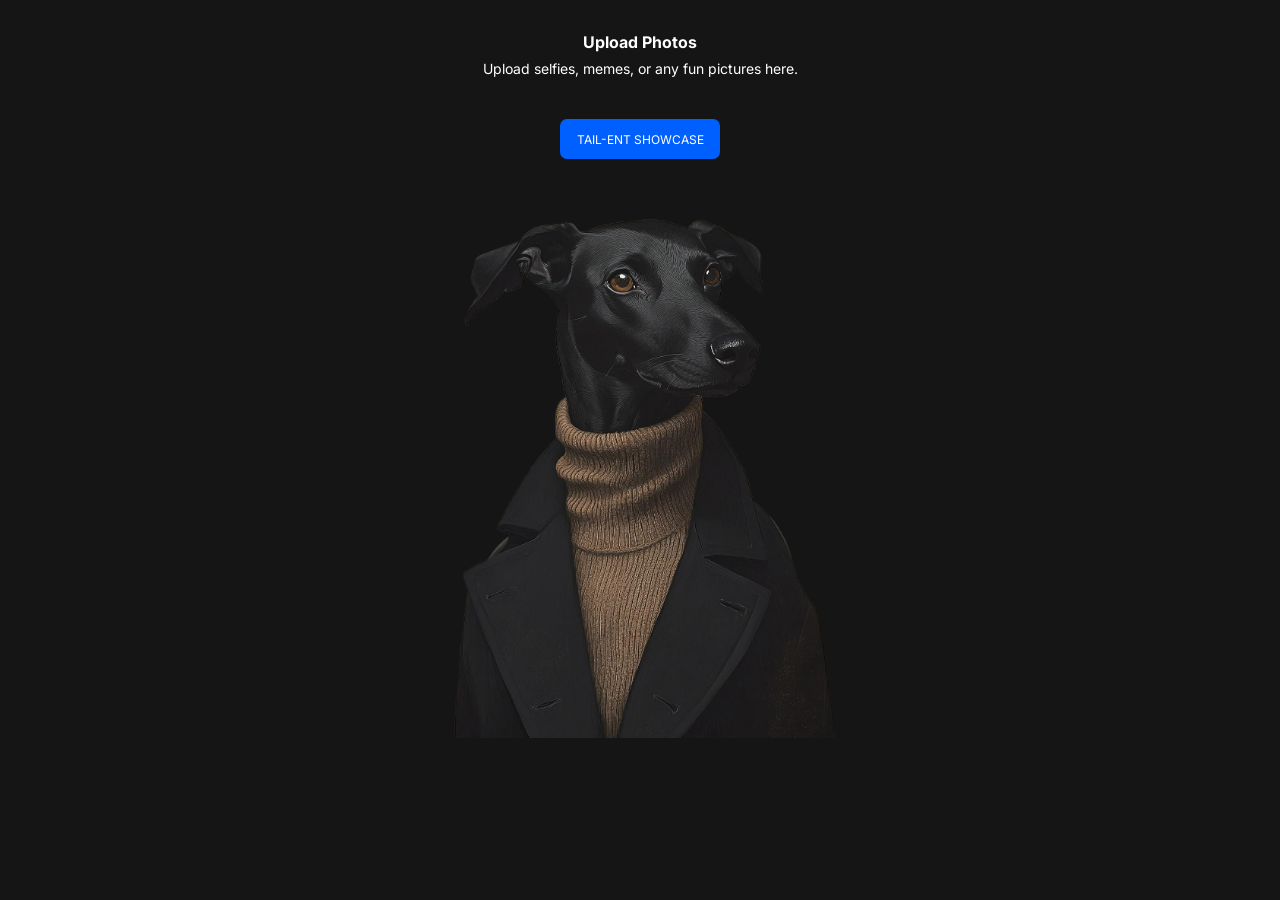
<file: form/index.html>
<!DOCTYPE html>
<html lang="en">

<head>
    <meta charset="UTF-8">
    <meta name="viewport" content="width=device-width, initial-scale=1.0">
    <title>image-hosting</title>
    <link rel="stylesheet" href="../static/css/reset.css">
    <link rel="preconnect" href="https://fonts.googleapis.com">
    <link rel="preconnect" href="https://fonts.gstatic.com" crossorigin>
    <link
        href="https://fonts.googleapis.com/css2?family=Inter:ital,opsz,wght@0,14..32,100..900;1,14..32,100..900&display=swap"
        rel="stylesheet">
    <link rel="stylesheet" href="../static/css/style.css">
</head>

<body>
    <header>
        <div class="header">
            <h1 class="header__title">Upload Photos</h1>
            <p class="header__text">Upload selfies, memes, or any fun pictures here.</p>
        </div>
        <div class="header__button">
            <button class="header__button-btn">Tail-ent Showcase</button>
        </div>
    </header>
    <main>
        <div class="hero">
            <div class="hero__img">
                <img class="img" src="../static/img/Nord.png" alt="Nord">
            </div>
            <div class="hero__img">
                <img class="img" src="../static/img/Cat.png" alt="Cat">
            </div>
            <div class="hero__img">
                <img class="img" src="../static/img/Griz.png" alt="Griz">
            </div>
            <div class="hero__img">
                <img class="img" src="../static/img/Zero.png" alt="Zero">
            </div>
            <div class="hero__img">
                <img class="img" src="../static/img/Eric.png" alt="Eric">
            </div>
        </div>
    </main>
</body>
<script src="../static/js/index.js"></script>

</html>
</file>
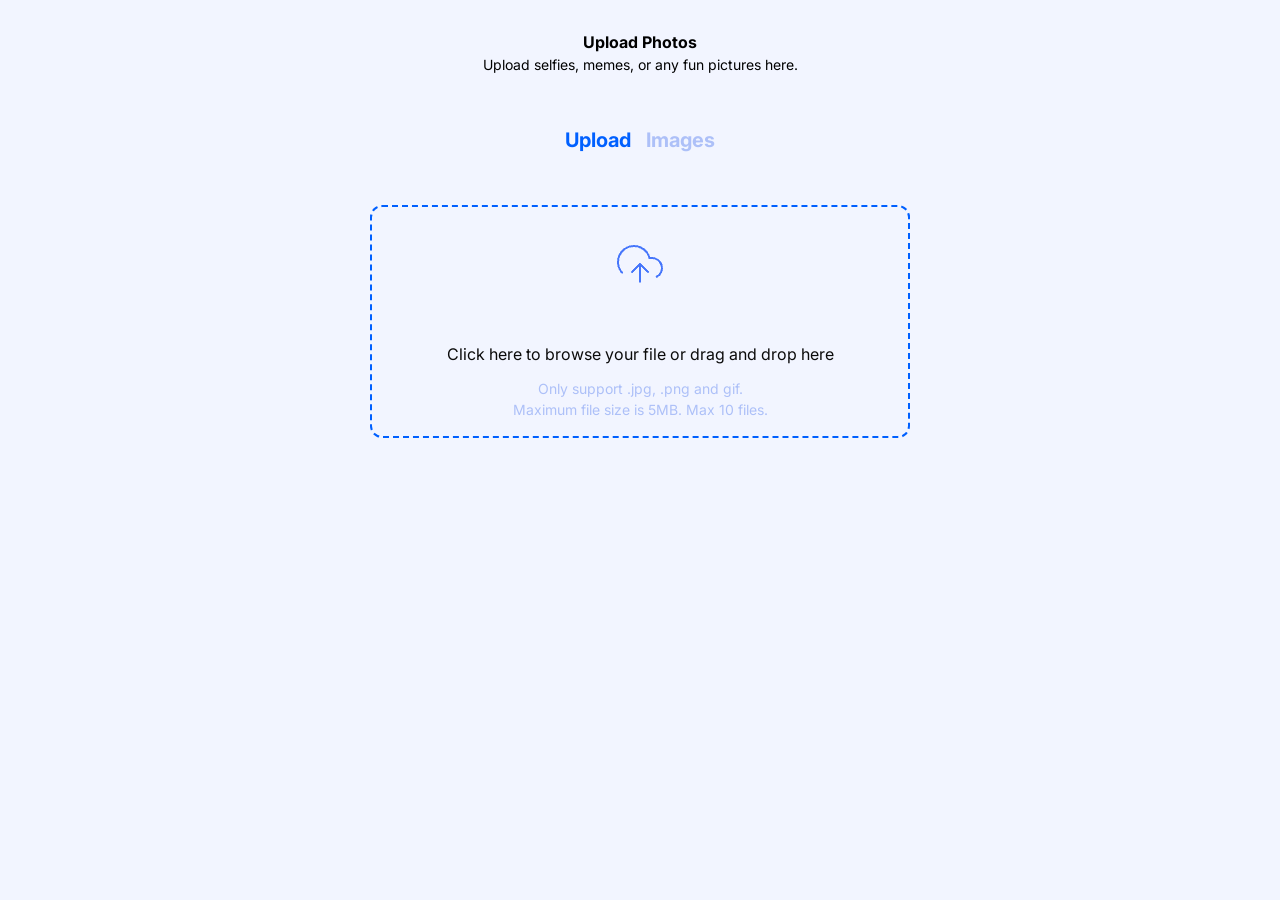
<file: form/upload.html>
<!DOCTYPE html>
<html lang="en">

<head>
    <meta charset="UTF-8">
    <meta name="viewport" content="width=device-width, initial-scale=1.0">
    <title>SmartUploader</title>
    <link rel="stylesheet" href="../static/css/reset.css">
    <link rel="preconnect" href="https://fonts.googleapis.com">
    <link rel="preconnect" href="https://fonts.gstatic.com" crossorigin>
    <link
        href="https://fonts.googleapis.com/css2?family=Inter:ital,opsz,wght@0,14..32,100..900;1,14..32,100..900&display=swap"
        rel="stylesheet">
    <link rel="stylesheet" href="../static/css/style.css">
</head>

<body>
    <section class="upload__intro">
        <h2 class="upload__title">Upload Photos</h2>
        <p class="upload__description">Upload selfies, memes, or any fun pictures here.</p>
    </section>
    <nav class="nav__tabs">
        <button class="nav__tab" id="upload-tab-btn">Upload</button>
        <button class="nav__tab" id="images-tab-btn">Images</button>
    </nav>
    <section class="upload__form">
        <div class="upload__dropzone">
            <input type="file" id="file-upload" accept="image/*" style="display: none;" multiple>

            <div id="dropzone-default">
                <div class="upload__icon">
                    <img src="../static/img/icon/feather_upload-cloud.png" alt="icon">
                </div>
                <p class="upload__prompt">Click here to browse your file or drag and drop here</p>
                <p class="upload__info">Only support .jpg, .png and gif. <br>
                    Maximum file size is 5MB. Max 10 files.</p>
            </div>

            <div id="dropzone-loading" class="dropzone-status" style="display: none;">
                <div class="spinner"></div>
                <p class="upload__prompt">Uploading your files, please wait...</p>
            </div>

            <div id="dropzone-result" class="dropzone-status" style="display: none;">
                <p id="dropzone-result-text" class="upload__prompt"></p>
            </div>
        </div>
<!--        <div class="upload__button">-->
<!--            <input type="file" id="file-upload" accept="image/*" style="display: none;" multiple>-->
<!--            <label for="file-upload" class="upload__button-btn">Browse your file</label>-->
<!--        </div>-->
        <div class="upload__container" id="uploaded-files-container" style="display: none;">
            <div class="upload__group">
                <h2 class="upload__title-current">Current Uploads</h2>
                <div id="links-list"></div>
            </div>
        </div>
    </section>
    <section id="file-list-wrapper">
    </section>
</body>
<script src="../static/js/upload.js"></script>

</html>
</file>
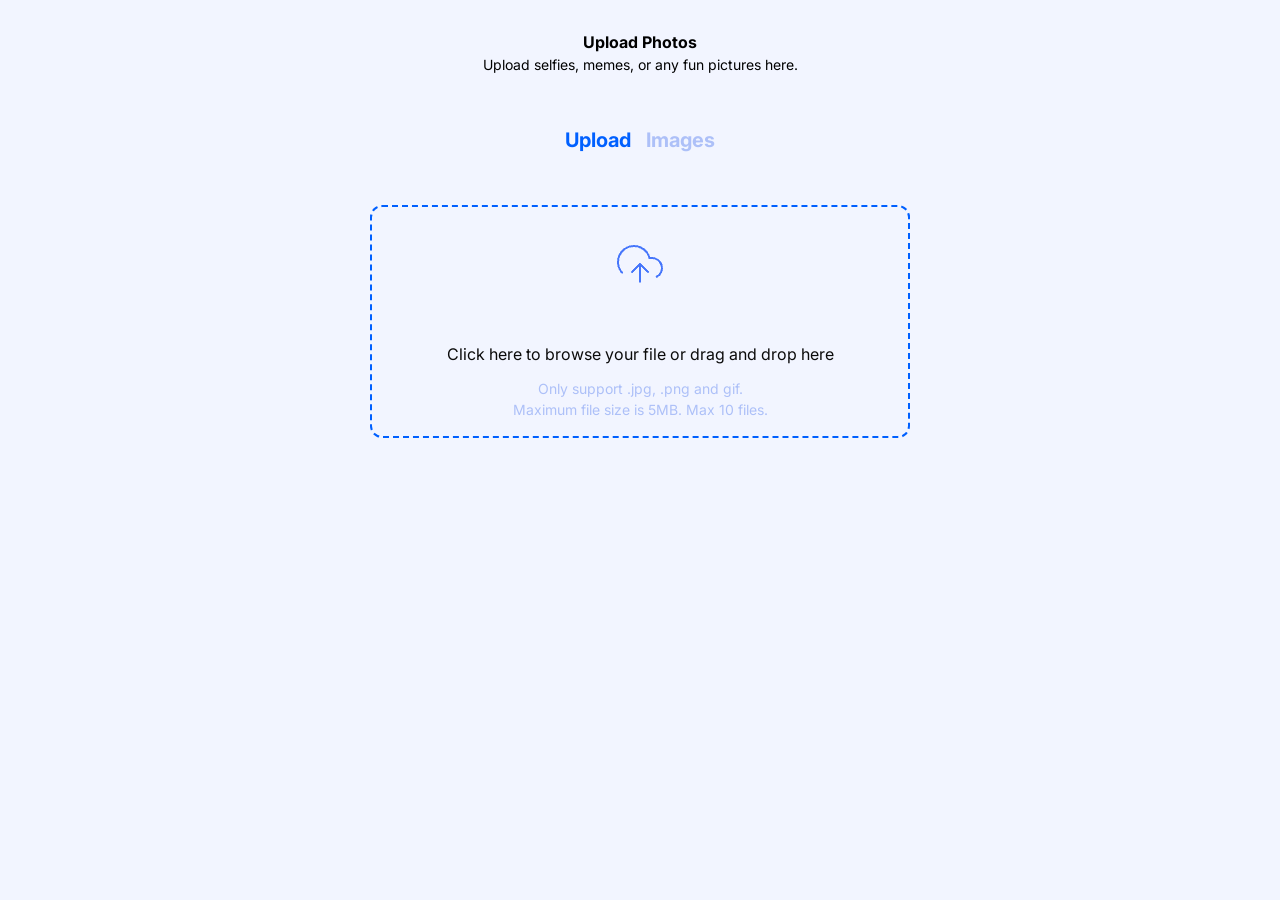
<file: src/form/upload.html>
<!DOCTYPE html>
<html lang="en">

<head>
    <meta charset="UTF-8">
    <meta name="viewport" content="width=device-width, initial-scale=1.0">
    <title>SmartUploader</title>
    <link rel="stylesheet" href="../static/css/reset.css">
    <link rel="preconnect" href="https://fonts.googleapis.com">
    <link rel="preconnect" href="https://fonts.gstatic.com" crossorigin>
    <link
        href="https://fonts.googleapis.com/css2?family=Inter:ital,opsz,wght@0,14..32,100..900;1,14..32,100..900&display=swap"
        rel="stylesheet">
    <link rel="stylesheet" href="../static/css/style.css">
</head>

<body>
    <section class="upload__intro">
        <h2 class="upload__title">Upload Photos</h2>
        <p class="upload__description">Upload selfies, memes, or any fun pictures here.</p>
    </section>
    <nav class="nav__tabs">
        <button class="nav__tab" id="upload-tab-btn">Upload</button>
        <button class="nav__tab" id="images-tab-btn">Images</button>
    </nav>
    <section class="upload__form">
        <div class="upload__dropzone">
            <input type="file" id="file-upload" accept="image/*" style="display: none;" multiple>

            <div id="dropzone-default">
                <div class="upload__icon">
                    <img src="../static/img/icon/feather_upload-cloud.png" alt="icon">
                </div>
                <p class="upload__prompt">Click here to browse your file or drag and drop here</p>
                <p class="upload__info">Only support .jpg, .png and gif. <br>
                    Maximum file size is 5MB. Max 10 files.</p>
            </div>

            <div id="dropzone-loading" class="dropzone-status" style="display: none;">
                <div class="spinner"></div>
                <p class="upload__prompt">Uploading your files, please wait...</p>
            </div>

            <div id="dropzone-result" class="dropzone-status" style="display: none;">
                <p id="dropzone-result-text" class="upload__prompt"></p>
            </div>
        </div>
        <div class="upload__container" id="uploaded-files-container" style="display: none;">
            <div class="upload__group">
                <h2 class="upload__title-current">Current Uploads</h2>
                <div id="links-list"></div>
            </div>
        </div>
    </section>
    <section id="file-list-wrapper">
    </section>
</body>
<script src="../static/js/upload.js"></script>

</html>
</file>
<file: static/css/style.css>
body {
    background-color: #F2F5FF;
    font-family: "Inter", sans-serif;
    color: rgb(255, 255, 255);
}

/* Header */
.header {
    display: flex;
    flex-direction: column;
    align-items: center;
    padding-top: 30px;
}

.header__title {
    text-align: center;
    font-size: 16px;
    width: 700px;

}

.header__text {
    padding-top: 4px;
    font-size: 14px;
}

/* button */
.header__button {
    display: flex;
    justify-content: center;
    padding-top: 40px;
}

.header__button-btn {
    position: absolute;
    text-transform: uppercase;
    padding: 12px 16px;
    font-size: 12px;
    background-color: rgb(0, 96, 255);
    color: rgb(255, 255, 255);
    width: 160px;
    height: 40px;
    border: none;
    border-radius: 7px;
    cursor: pointer;
}

.header__button-btn:hover {
    background-color: rgb(0, 76, 185);
    transition: background-color 0.2s ease;
}

/* hero__img */
.hero {
    display: flex;
    justify-content: center;
    margin-top: 60px;
}

.hero__img {
    display: none;
}

.hero__img.is-visible {
    display: block;
}

.img {
    width: 426px;
    height: 559px;
    object-fit: cover;
}

/* upload */
.upload__intro {
    display: flex;
    flex-direction: column;
    align-items: center;
    padding-top: 30px;
    text-align: center;
    color: black;
}

.upload__title {
    font-size: 16px;
    width: 700px;

}

.upload__description {
    font-size: 14px;
    width: 400px;
}

/* nav_tabs */
.nav__tabs {
    display: flex;
    justify-content: center;
    align-items: center;
    gap: 15px;
    padding-top: 50px;
}

.nav__tab {
    all: unset;
    font-size: 20px;
    font-weight: bold;
    color: rgb(173, 192, 248);
    cursor: pointer;
}

.nav__tab--active {
    color: rgb(0, 96, 255);
}

.nav__tab:hover {
    color: rgb(105, 141, 250);
    transition: background-color 0.2s ease;
}

/* upload-form */
.upload__form {
    display: flex;
    flex-direction: column;
    align-items: center;
    padding-top: 50px;
}

.upload__dropzone * {
    pointer-events: none;
}

.upload__dropzone {
    border: 2px dashed rgb(0, 96, 255);
    border-radius: 12px;
    width: 540px;
    height: 233px;
    text-align: center;
    cursor: pointer;
    transition: all 0.2s ease;
}

.upload__dropzone:hover,
.upload__dropzone--dragover {
    background-color: rgba(0, 122, 255, 0.1);
    border: 2px dashed #00d1ff;
    transform: scale(1.01);
    transition: all 0.2s ease;
}

.dropzone-status {
    display: flex;
    flex-direction: column;
    align-items: center;
    justify-content: center;
    height: 100%;
    padding: 20px;
    box-sizing: border-box;
}

.spinner {
    width: 40px;
    height: 40px;
    border: 4px solid rgba(0, 96, 255, 0.1);
    border-top: 4px solid rgb(0, 96, 255);
    border-radius: 50%;
    animation: spin 1s linear infinite;
    margin-top: 40px;
}

@keyframes spin {
    0% { transform: rotate(0deg); }
    100% { transform: rotate(360deg); }
}

.text-success { color: #02bf02 !important; font-weight: bold; }
.text-error { color: #da0000 !important; font-weight: bold; }

.upload__icon {
    display: flex;
    justify-content: center;
    align-items: center;
    padding-top: 33px;
}

.upload__prompt {
    padding-top: 24px;
    color: rgb(11, 11, 11);
    text-align: center;
    margin-top: 30px;
}

.upload__prompt-error {
    text-align: center;
    margin-top: 50px;
    color: rgb(218, 0, 0);
}

.upload__info {
    padding-top: 12px;
    font-size: 14px;
    color: rgb(173, 192, 248);
}

/* upload-current */
.upload__container {
    display: flex;
    flex-direction: column;
    align-items: center;
    margin-bottom: 159px;
}

.upload__group {
    display: flex;
    flex-direction: column;
    width: 540px;
}

.upload__title-current {
    color: black;
    padding-bottom: 10px;
    font-size: 16px;
    text-align: left;
}

.upload__filename {
    font-size: 12px;
    color: #666;
    display: block;
    margin-bottom: 4px;
}

.upload__link-group {
    margin-bottom: 15px;
}

/* input + button */
.upload__label {
    display: flex;
    align-items: center;
    justify-content: space-between;
    width: 100%;
    height: 62px;
    border: 1px solid rgb(0, 96, 255);
    border-radius: 12px;
    padding: 0 16px;
    box-sizing: border-box;
    background-color: white;
}

.upload__input {
    flex-grow: 1;
    border: none;
    outline: none;
    font-size: 14px;
    background-color: transparent;
    color: black;

}

.upload__copy {
    width: 60px;
    height: 30px;
    border-radius: 12px;
    border: none;
    background-color: rgb(0, 96, 255);
    color: white;
    font-size: 12px;
    cursor: pointer;
}

.upload__copy:hover {
    background-color: rgb(0, 76, 185);
    transition: background-color 0.2s ease;
}

.status-message {
    opacity: 0;
    padding: 10px;
    margin-bottom: 20px;
    text-align: center;
    transition: opacity 0.3s ease;
    font-weight: bold;
}

.status-message.visible {
    opacity: 1;
}

.status-message--success {
    color: #02bf02;
}

.status-message--error {
    color: #da0000;
}

/* Container for the entire table */
.file-list-container {
    max-width: 800px;
    margin: 0 auto;
    padding: 20px;
    border-radius: 8px;
    margin-bottom: 292px;
}

/* Common style for a row (both header and list item) */
.file-list-header,
.file-list-item {
    display: flex;
    justify-content: space-between;
    align-items: center;
    padding: 10px 0;
    border-bottom: 1px solid #eef0f5;
}

/* Remove border from the last item */
.file-list-item:last-child {
    border-bottom: none;
}

/* List header */
.file-list-header {
    color: #8a96b1;
    font-size: 14px;
    font-weight: 500;
}

/* Styles for columns */
.file-col {
    display: flex;
    align-items: center;
}

.file-col-name {
    flex-basis: 35%;
}

.file-col-url {
    flex-basis: 50%;
    color: #555;
    font-size: 14px;
}

.file-col-delete {
    flex-basis: 10%;
    justify-content: center;
}

/* File icon */
.file-icon {
    color: #0060ff;
    margin-right: 15px;
    font-size: 20px;
}

.delete-img {
    width: 32px;
    height: 32px;
}

/* File name */
.file-name {
    color: #333;
    font-weight: 500;
    max-width: 200px;
    white-space: nowrap;
    overflow: hidden;
    text-overflow: ellipsis;
}

/* Delete button */
.delete-btn {
    background: transparent;
    border: none;
    border-radius: 50%;
    cursor: pointer;
    display: flex;
    align-items: center;
    justify-content: center;
    padding: 0;
    transition: opacity 0.2s ease;
}

.delete-btn:hover {
    background: transparent;
    opacity: 0.7;
}
</file>
<file: src/static/css/style.css>
/* style.css */
body {
    background-color: #F2F5FF;
    font-family: "Inter", sans-serif;
    color: rgb(255, 255, 255);
}

.header {
    display: flex;
    flex-direction: column;
    align-items: center;
    padding-top: 30px;
}

.header__title {
    text-align: center;
    font-size: 16px;
    width: 700px;

}

.header__text {
    padding-top: 4px;
    font-size: 14px;
}

.header__button {
    display: flex;
    justify-content: center;
    padding-top: 40px;
}

.header__button-btn {
    position: absolute;
    text-transform: uppercase;
    padding: 12px 16px;
    font-size: 12px;
    background-color: rgb(0, 96, 255);
    color: rgb(255, 255, 255);
    width: 160px;
    height: 40px;
    border: none;
    border-radius: 7px;
    cursor: pointer;
}

.header__button-btn:hover {
    background-color: rgb(0, 76, 185);
    transition: background-color 0.2s ease;
}

.hero {
    display: flex;
    justify-content: center;
    margin-top: 60px;
}

.hero__img {
    display: none;
}

.hero__img.is-visible {
    display: block;
}

.img {
    width: 426px;
    height: 559px;
    object-fit: cover;
}

.upload__intro {
    display: flex;
    flex-direction: column;
    align-items: center;
    padding-top: 30px;
    text-align: center;
    color: black;
}

.upload__title {
    font-size: 16px;
    width: 700px;

}

.upload__description {
    font-size: 14px;
    width: 400px;
}

.nav__tabs {
    display: flex;
    justify-content: center;
    align-items: center;
    gap: 15px;
    padding-top: 50px;
}

.nav__tab {
    all: unset;
    font-size: 20px;
    font-weight: bold;
    color: rgb(173, 192, 248);
    cursor: pointer;
}

.nav__tab--active {
    color: rgb(0, 96, 255);
}

.nav__tab:hover {
    color: rgb(105, 141, 250);
    transition: background-color 0.2s ease;
}

.upload__form {
    display: flex;
    flex-direction: column;
    align-items: center;
    padding-top: 50px;
}

.upload__dropzone * {
    pointer-events: none;
}

.upload__dropzone {
    border: 2px dashed rgb(0, 96, 255);
    border-radius: 12px;
    width: 540px;
    height: 233px;
    text-align: center;
    cursor: pointer;
    transition: all 0.2s ease;
}

.upload__dropzone:hover,
.upload__dropzone--dragover {
    background-color: rgba(0, 122, 255, 0.1);
    border: 2px dashed #00d1ff;
    transform: scale(1.01);
    transition: all 0.2s ease;
}

.dropzone-status {
    display: flex;
    flex-direction: column;
    align-items: center;
    justify-content: center;
    height: 100%;
    padding: 20px;
    box-sizing: border-box;
}

.spinner {
    width: 40px;
    height: 40px;
    border: 4px solid rgba(0, 96, 255, 0.1);
    border-top: 4px solid rgb(0, 96, 255);
    border-radius: 50%;
    animation: spin 1s linear infinite;
    margin-top: 40px;
}

@keyframes spin {
    0% { transform: rotate(0deg); }
    100% { transform: rotate(360deg); }
}

.text-success { color: #02bf02 !important; font-weight: bold; }
.text-error { color: #da0000 !important; font-weight: bold; }

.upload__icon {
    display: flex;
    justify-content: center;
    align-items: center;
    padding-top: 33px;
}

.upload__prompt {
    padding-top: 24px;
    color: rgb(11, 11, 11);
    text-align: center;
    margin-top: 30px;
}

.upload__prompt-error {
    text-align: center;
    margin-top: 50px;
    color: rgb(218, 0, 0);
}

.upload__info {
    padding-top: 12px;
    font-size: 14px;
    color: rgb(173, 192, 248);
}

.upload__container {
    display: flex;
    flex-direction: column;
    align-items: center;
    margin-bottom: 159px;
}

.upload__group {
    display: flex;
    flex-direction: column;
    width: 540px;
}

.upload__title-current {
    color: black;
    padding-bottom: 10px;
    font-size: 16px;
    text-align: left;
}

.upload__filename {
    font-size: 12px;
    color: #666;
    display: block;
    margin-bottom: 4px;
}

.upload__link-group {
    margin-bottom: 15px;
}

.upload__label {
    display: flex;
    align-items: center;
    justify-content: space-between;
    width: 100%;
    height: 62px;
    border: 1px solid rgb(0, 96, 255);
    border-radius: 12px;
    padding: 0 16px;
    box-sizing: border-box;
    background-color: white;
}

.upload__input {
    flex-grow: 1;
    border: none;
    outline: none;
    font-size: 14px;
    background-color: transparent;
    color: black;

}

.upload__copy {
    width: 60px;
    height: 30px;
    border-radius: 12px;
    border: none;
    background-color: rgb(0, 96, 255);
    color: white;
    font-size: 12px;
    cursor: pointer;
}

.upload__copy:hover {
    background-color: rgb(0, 76, 185);
    transition: background-color 0.2s ease;
}

.status-message {
    opacity: 0;
    padding: 10px;
    margin-bottom: 20px;
    text-align: center;
    transition: opacity 0.3s ease;
    font-weight: bold;
}

.status-message.visible {
    opacity: 1;
}

.status-message--success {
    color: #02bf02;
}

.status-message--error {
    color: #da0000;
}

.file-list-container {
    max-width: 800px;
    margin: 0 auto;
    padding: 20px;
    border-radius: 8px;
    margin-bottom: 292px;
}

.file-list-header,
.file-list-item {
    display: flex;
    justify-content: space-between;
    align-items: center;
    padding: 10px 0;
    border-bottom: 1px solid #eef0f5;
}

.file-list-item:last-child {
    border-bottom: none;
}

.file-list-header {
    color: #8a96b1;
    font-size: 14px;
    font-weight: 500;
}

.file-col {
    display: flex;
    align-items: center;
}

.file-col-name {
    flex-basis: 35%;
}

.file-col-url {
    flex-basis: 50%;
    color: #555;
    font-size: 14px;
}

.file-col-delete {
    flex-basis: 10%;
    justify-content: center;
}

.file-icon {
    color: #0060ff;
    margin-right: 15px;
    font-size: 20px;
}

.delete-img {
    width: 32px;
    height: 32px;
}

.file-name {
    color: #333;
    font-weight: 500;
    max-width: 200px;
    white-space: nowrap;
    overflow: hidden;
    text-overflow: ellipsis;
}

.delete-btn {
    background: transparent;
    border: none;
    border-radius: 50%;
    cursor: pointer;
    display: flex;
    align-items: center;
    justify-content: center;
    padding: 0;
    transition: opacity 0.2s ease;
}

.delete-btn:hover {
    background: transparent;
    opacity: 0.7;
}

.pagination {
    display: flex;
    justify-content: center;
    gap: 8px;
    margin-top: 20px;
    margin-bottom: 40px;
}

.pagination__btn {
    padding: 6px 12px;
    border: 1px solid rgb(0, 96, 255);
    background-color: white;
    color: rgb(0, 96, 255);
    border-radius: 6px;
    cursor: pointer;
    font-size: 14px;
    transition: all 0.2s ease;
}

.pagination__btn:hover:not(.disabled) {
    background-color: rgb(0, 96, 255);
    color: white;
}

.pagination__btn.active {
    background-color: rgb(0, 96, 255);
    color: white;
    font-weight: bold;
}

.pagination__btn.disabled {
    border-color: #ccc;
    color: #ccc;
    cursor: not-allowed;
    opacity: 0.6;
}
</file>
